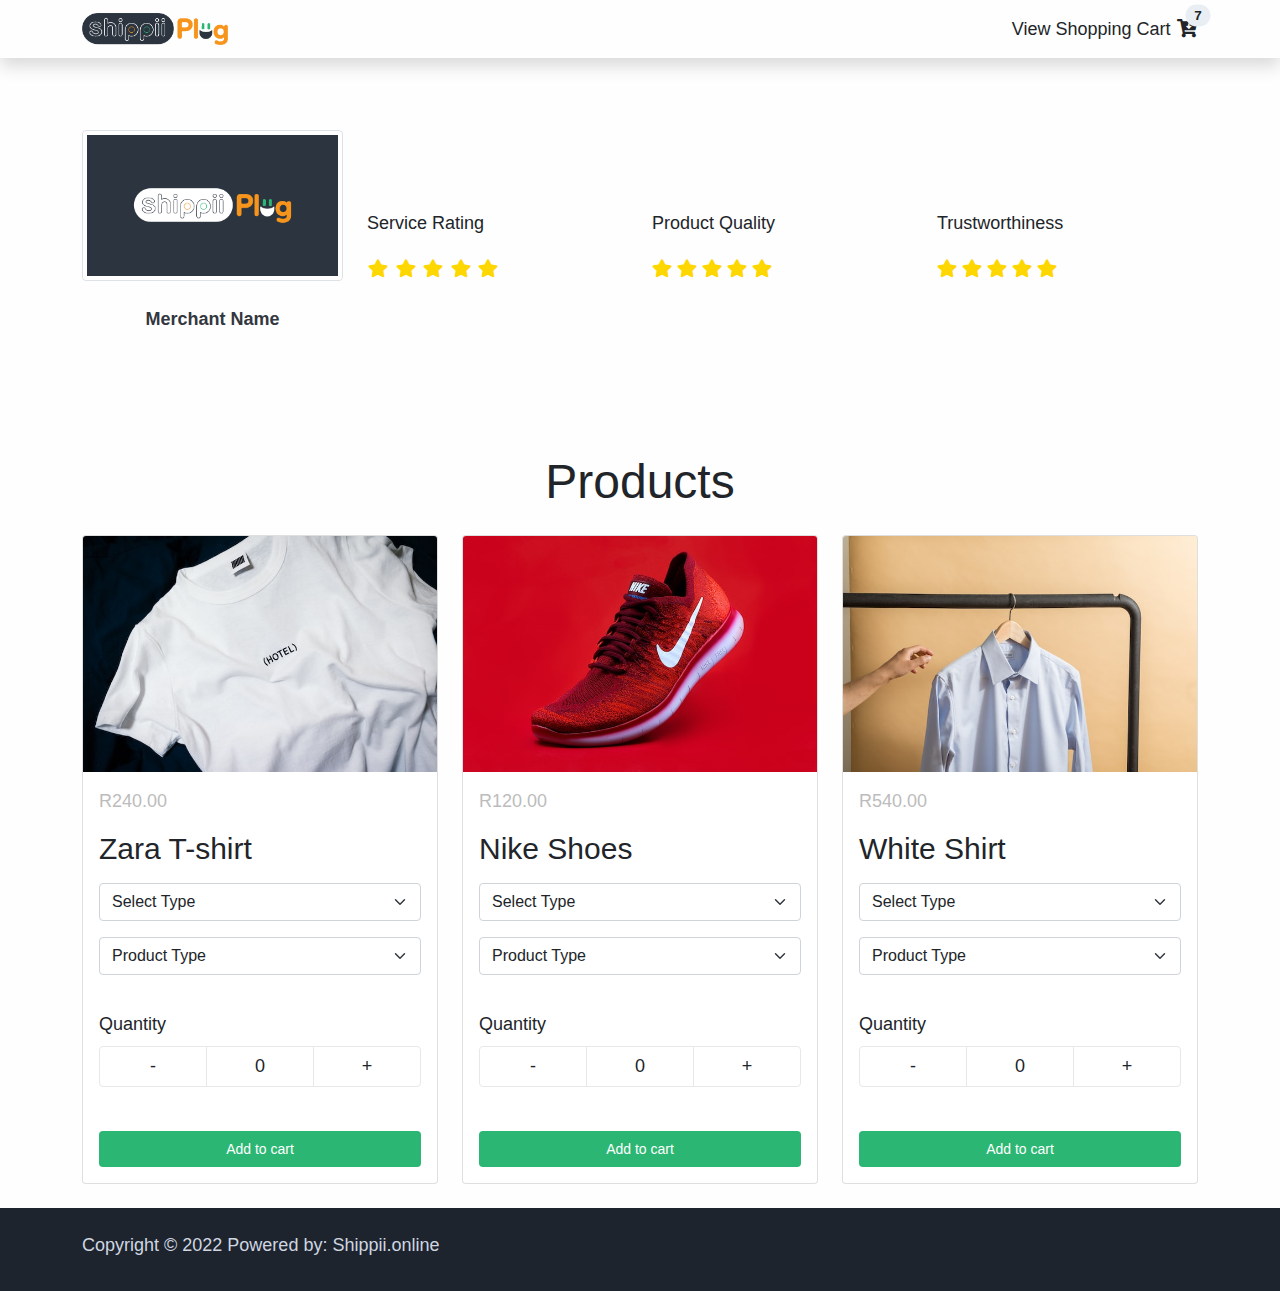
<file: index.html>
<!DOCTYPE html>
<html lang="en">

<head>
    <title>Merchant Name | Powered by Shippii Plug</title>
    <meta charset="utf-8">
    <meta name="viewport" content="width=device-width, initial-scale=1">

    <link rel="apple-touch-icon" href="assets/img/apple-icon.png">
    <link rel="shortcut icon" type="image/x-icon" href="assets/img/favicon.ico">

    <link rel="stylesheet" href="assets/css/bootstrap.min.css">
    <link rel="stylesheet" href="assets/css/templatemo.css">
    <link rel="stylesheet" href="assets/css/custom.css">
    <link href="https://cdn.jsdelivr.net/npm/bootstrap@5.2.1/dist/css/bootstrap.min.css" rel="stylesheet"
        integrity="sha384-iYQeCzEYFbKjA/T2uDLTpkwGzCiq6soy8tYaI1GyVh/UjpbCx/TYkiZhlZB6+fzT" crossorigin="anonymous">

    <!-- Load fonts style after rendering the layout styles -->
    <link rel="preconnect" href="https://fonts.googleapis.com">
    <link rel="preconnect" href="https://fonts.gstatic.com" crossorigin>
    <link href="https://fonts.googleapis.com/css2?family=Inter:wght@300;400;500;600;700;800;900&display=swap"
        rel="stylesheet">

    <link rel="stylesheet" href="assets/css/fontawesome.min.css">
</head>

<body>
    <!-- Header -->
    <nav class="navbar navbar-expand-lg navbar-light shadow">
        <div class="container d-flex justify-content-between align-items-center">

            <a class="navbar-brand logo align-self-center" href="index.html">
                <img src="assets/img/new-logo.png" alt="Shippii Plug Logo" height="32">
            </a>

            <div class="d-flex ms-auto">
                <a class="nav-icon position-relative text-decoration-none text-dark small" href="cart.html">
                    View Shopping Cart <i class="fa fa-fw fa-cart-arrow-down text-dark mr-1"></i>
                    <span
                        class="position-absolute top-0 left-100 translate-middle badge rounded-pill bg-light text-dark">7</span>
                </a>
            </div>

            <div class="modal fade" id="cart" tabindex="-1" role="dialog" aria-labelledby="cart" aria-hidden="true">
                <div class="modal-dialog modal-lg modal-dialog-scrollable" role="document">
                    <div class="modal-content">
                        <div class="modal-header">
                            <h5 class="modal-title" id="exampleModalLabel">Your Shopping Cart</h5>
                            <button type="button" class="btn-close" data-bs-dismiss="modal" aria-label="Close">
                            </button>
                        </div>
                        <div class="modal-body">
                            <table class="table" id="cart">
                                <thead>
                                    <tr>
                                        <th scope="col">Product Image</th>
                                        <th scope="col">Product Name</th>
                                        <th scope="col">Colour</th>
                                        <th scope="col">Size</th>
                                        <th scope="col">Quantity</th>
                                        <th scope="col">Unit Price</th>
                                        <th scope="col">Total Price</th>
                                    </tr>
                                </thead>
                                <tbody>
                                    <tr>
                                        <th scope="row">
                                            <img src="./assets/img/dummy-product-1.jpeg" alt="Product">
                                        </th>
                                        <td>Zara T-shirt</td>
                                        <td>White</td>
                                        <td>Large</td>
                                        <td>2</td>
                                        <td>R200</td>
                                        <td>R400</td>
                                    </tr>
                                    <tr>
                                        <th scope="row">
                                            <img src="./assets/img/dummy-product-2.jpeg" alt="Product">
                                        </th>
                                        <td>Nike Shoes</td>
                                        <td>Red</td>
                                        <td>42</td>
                                        <td>1</td>
                                        <td>R500</td>
                                        <td>R500</td>
                                    </tr>
                                </tbody>
                            </table>
                            <div class="text-center">
                                <button type="button" class="btn btn-danger" data-bs-toggle="popover"
                                    data-bs-title="Popover title"
                                    data-bs-content="Are you sure want to empty your cart?">Empty Cart</button>
                            </div>
                            <div class="text-center lead title-total">Total: <span class="total-price">R900</span>
                            </div>
                            <p>(Excludes Delivery fees)</p>
                        </div>
                        <div class="modal-footer">
                            <button type="button" class="btn btn-secondary" data-bs-dismiss="modal">Continue
                                Shopping</button>
                            <a href="checkout.html"><button type="button"
                                    class="btn btn-success order-btn">Checkout</button></a>
                        </div>
                    </div>
                </div>
            </div>

        </div>
    </nav>
    <!-- Close Header -->

    <!-- Merchant Information -->
    <section class="merchant-information">
        <div class="container">
            <div class="row align-items-center">
                <div class="col-md-3">
                    <div class="merchant-thumbnail">
                        <img src="assets/img/logo-shippii-default.png" class="img-thumbnail rounded-4"
                            alt="Logo Merchant">
                        <p class="text-center mt-2">Merchant Name</p>
                    </div>
                </div>
                <div class="col-md-3 my-2">
                    <p>Service Rating</p>
                    <div class="star-rating">
                        <span data-rating="1"><i class="fa fa-fw fa-star"></i></span>
                        <span data-rating="2"><i class="fa fa-fw fa-star"></i></span>
                        <span data-rating="3"><i class="fa fa-fw fa-star"></i></span>
                        <span data-rating="4"><i class="fa fa-fw fa-star"></i></span>
                        <span data-rating="5"><i class="fa fa-fw fa-star"></i></span>
                        <input type="hidden" name="whatever1" class="rating-value" value="2.56">
                    </div>
                </div>
                <div class="col-md-3 my-2">
                    <p>Product Quality</p>
                    <div class="star-rating">
                        <span data-rating="1"><i class="fa fa-star"></i></span>
                        <span data-rating="2"><i class="fa fa-star"></i></span>
                        <span data-rating="3"><i class="fa fa-star"></i></span>
                        <span data-rating="4"><i class="fa fa-star"></i></span>
                        <span data-rating="5"><i class="fa fa-star"></i></span>
                        <input type="hidden" name="whatever1" class="rating-value" value="2.56">
                    </div>
                </div>
                <div class="col-md-3 my-2">
                    <p>Trustworthiness</p>
                    <div class="star-rating">
                        <span data-rating="1"><i class="fa fa-star"></i></span>
                        <span data-rating="2"><i class="fa fa-star"></i></span>
                        <span data-rating="3"><i class="fa fa-star"></i></span>
                        <span data-rating="4"><i class="fa fa-star"></i></span>
                        <span data-rating="5"><i class="fa fa-star"></i></span>
                        <input type="hidden" name="whatever1" class="rating-value" value="2.56">
                    </div>
                </div>
            </div>
        </div>
    </section>
    <!-- End Merchant Information -->

    <!-- Product Section -->
    <section class="products">
        <div class="container">
            <div class="row text-center py-3">
                <div class="col-lg-6 m-auto">
                    <h2 class="h1">Products</h2>
                </div>
            </div>
            <div class="row product-show">
                <div class="col-12 col-md-4 mb-4">
                    <div class="card">
                        <a href="shop-single.html">
                            <img src="./assets/img/dummy-product-1.jpeg" class="card-img-top" alt="Product Image">
                        </a>
                        <div class="card-body">
                            <ul class="list-unstyled d-flex justify-content-between">
                                <li class="text-muted text-right">R240.00</li>
                            </ul>
                            <a href="shop-single.html" class="h2 text-decoration-none text-dark">Zara T-shirt</a>
                            <div class="py-3">
                                <select class="form-select" aria-label="Default select example">
                                    <option selected>Select Type</option>
                                    <option value="1">One</option>
                                    <option value="2">Two</option>
                                    <option value="3">Three</option>
                                </select>
                            </div>
                            <div class="pb-3">
                                <select class="form-select" aria-label="Default select example">
                                    <option selected>Product Type</option>
                                    <option value="1">One</option>
                                    <option value="2">Two</option>
                                    <option value="3">Three</option>
                                </select>
                            </div>
                            <form id='myform' method='POST' class='quantity' action='#'>
                                <label for="quantity" class="form-label">Quantity</label>
                                <div class="input-group">
                                    <input type='button' value='-' class="qtyminus minus form-control"
                                        field='quantity' />
                                    <input type='text' name='quantity' value='0' class='qty form-control' />
                                    <input type='button' value='+' class='qtyplus plus form-control' field='quantity' />
                                </div>
                            </form>
                            <button class="btn btn-shippiiplug btn-block w-100 mt-4">Add to cart</button>
                        </div>
                    </div>
                </div>
                <div class="col-12 col-md-4 mb-4">
                    <div class="card">
                        <a href="shop-single.html">
                            <img src="./assets/img/dummy-product-2.jpeg" class="card-img-top" alt="Product Image">
                        </a>
                        <div class="card-body">
                            <ul class="list-unstyled d-flex justify-content-between">
                                <li class="text-muted text-right">R120.00</li>
                            </ul>
                            <a href="shop-single.html" class="h2 text-decoration-none text-dark">Nike Shoes</a>
                            <div class="py-3">
                                <select class="form-select" aria-label="Default select example">
                                    <option selected>Select Type</option>
                                    <option value="1">One</option>
                                    <option value="2">Two</option>
                                    <option value="3">Three</option>
                                </select>
                            </div>
                            <div class="pb-3">
                                <select class="form-select" aria-label="Default select example">
                                    <option selected>Product Type</option>
                                    <option value="1">One</option>
                                    <option value="2">Two</option>
                                    <option value="3">Three</option>
                                </select>
                            </div>
                            <form id='myform' method='POST' class='quantity' action='#'>
                                <label for="quantity" class="form-label">Quantity</label>
                                <div class="input-group">
                                    <input type='button' value='-' class="qtyminus minus form-control"
                                        field='quantity' />
                                    <input type='text' name='quantity' value='0' class='qty form-control' />
                                    <input type='button' value='+' class='qtyplus plus form-control' field='quantity' />
                                </div>
                            </form>
                            <button class="btn btn-shippiiplug btn-block w-100 mt-4">Add to cart</button>
                        </div>
                    </div>
                </div>
                <div class="col-12 col-md-4 mb-4">
                    <div class="card">
                        <a href="shop-single.html">
                            <img src="./assets/img/dummy-product-3.jpeg" class="card-img-top" alt="Product Image">
                        </a>
                        <div class="card-body">
                            <ul class="list-unstyled d-flex justify-content-between">
                                <li class="text-muted text-right">R540.00</li>
                            </ul>
                            <a href="shop-single.html" class="h2 text-decoration-none text-dark">White Shirt</a>
                            <div class="py-3">
                                <select class="form-select" aria-label="Default select example">
                                    <option selected>Select Type</option>
                                    <option value="1">One</option>
                                    <option value="2">Two</option>
                                    <option value="3">Three</option>
                                </select>
                            </div>
                            <div class="pb-3">
                                <select class="form-select" aria-label="Default select example">
                                    <option selected>Product Type</option>
                                    <option value="1">One</option>
                                    <option value="2">Two</option>
                                    <option value="3">Three</option>
                                </select>
                            </div>
                            <form id='myform' method='POST' class='quantity' action='#'>
                                <label for="quantity" class="form-label">Quantity</label>
                                <div class="input-group">
                                    <input type='button' value='-' class="qtyminus minus form-control"
                                        field='quantity' />
                                    <input type='text' name='quantity' value='0' class='qty form-control' />
                                    <input type='button' value='+' class='qtyplus plus form-control' field='quantity' />
                                </div>
                            </form>
                            <button class="btn btn-shippiiplug btn-block w-100 mt-4">Add to cart</button>
                        </div>
                    </div>
                </div>
            </div>
        </div>
    </section>
    <!-- End Product Section -->

    <!-- Start Footer -->
    <footer class="bg-dark" id="tempaltemo_footer">
        <div class="w-100 bg-black py-3">
            <div class="container">
                <div class="row pt-2">
                    <div class="col-12">
                        <p class="text-left text-light">
                            Copyright &copy; 2022 Powered by: Shippii.online
                        </p>
                    </div>
                </div>
            </div>
        </div>
    </footer>
    <!-- End Footer -->

    <!-- Start Script -->
    <script src="assets/js/jquery-1.11.0.min.js"></script>
    <script src="assets/js/jquery-migrate-1.2.1.min.js"></script>
    <script src="assets/js/bootstrap.bundle.min.js"></script>
    <script src="assets/js/templatemo.js"></script>
    <script src="assets/js/custom.js"></script>
    <script src="https://cdn.jsdelivr.net/npm/bootstrap@5.2.1/dist/js/bootstrap.bundle.min.js"
        integrity="sha384-u1OknCvxWvY5kfmNBILK2hRnQC3Pr17a+RTT6rIHI7NnikvbZlHgTPOOmMi466C8" crossorigin="anonymous">
    </script>

    <!-- End Script -->
</body>

</html>
</file>
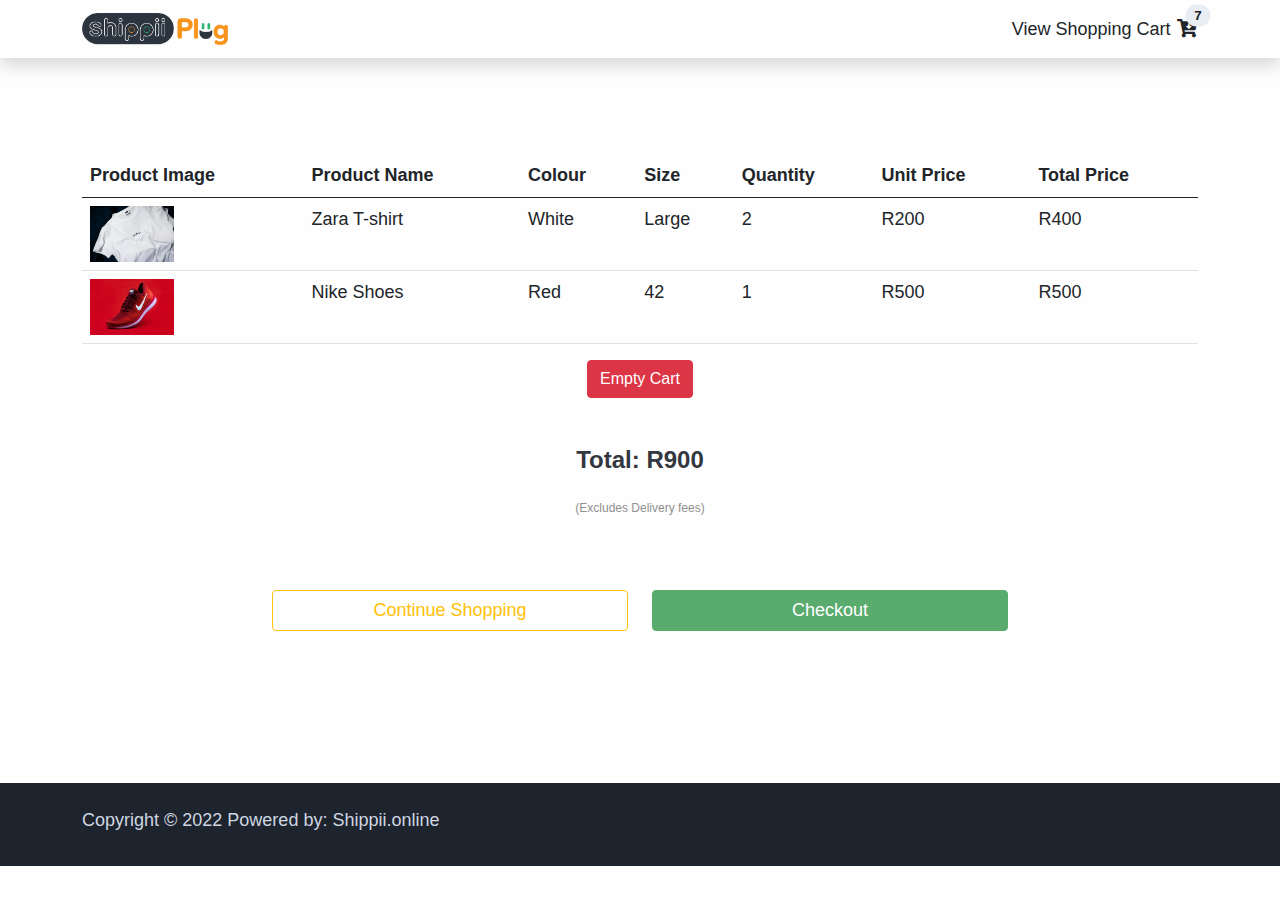
<file: cart.html>
<!DOCTYPE html>
<html lang="en">
  <head>
    <title>Merchant Name | Your Shopping Cart</title>
    <meta charset="utf-8" />
    <meta name="viewport" content="width=device-width, initial-scale=1" />

    <link rel="apple-touch-icon" href="assets/img/apple-icon.png" />
    <link
      rel="shortcut icon"
      type="image/x-icon"
      href="assets/img/favicon.ico"
    />

    <link rel="stylesheet" href="assets/css/bootstrap.min.css" />
    <link rel="stylesheet" href="assets/css/templatemo.css" />
    <link rel="stylesheet" href="assets/css/custom.css" />
    <link
      href="https://cdn.jsdelivr.net/npm/bootstrap@5.2.1/dist/css/bootstrap.min.css"
      rel="stylesheet"
      integrity="sha384-iYQeCzEYFbKjA/T2uDLTpkwGzCiq6soy8tYaI1GyVh/UjpbCx/TYkiZhlZB6+fzT"
      crossorigin="anonymous"
    />

    <!-- Load fonts style after rendering the layout styles -->
    <link rel="preconnect" href="https://fonts.googleapis.com" />
    <link rel="preconnect" href="https://fonts.gstatic.com" crossorigin />
    <link
      href="https://fonts.googleapis.com/css2?family=Inter:wght@300;400;500;600;700;800;900&display=swap"
      rel="stylesheet"
    />

    <link rel="stylesheet" href="assets/css/fontawesome.min.css" />
  </head>

  <body>
    <!-- Header -->
    <nav class="navbar navbar-expand-lg navbar-light shadow">
      <div class="container d-flex justify-content-between align-items-center">
        <a class="navbar-brand logo align-self-center" href="index.html">
          <img
            src="assets/img/new-logo.png"
            alt="Shippii Plug Logo"
            height="32"
          />
        </a>

        <div class="d-flex ms-auto">
          <a
            class="nav-icon position-relative text-decoration-none text-dark small"
            href="cart.html"
          >
            View Shopping Cart
            <i class="fa fa-fw fa-cart-arrow-down text-dark mr-1"></i>
            <span
              class="position-absolute top-0 left-100 translate-middle badge rounded-pill bg-light text-dark"
            >
              7
            </span>
          </a>
        </div>
      </div>
    </nav>
    <!-- Close Header -->

    <!-- Merchant Information -->
    <section class="cart-page">
      <div class="container">
        <div class="table-responsive">
          <table class="table" id="cart">
            <thead>
              <tr>
                <th scope="col">Product Image</th>
                <th scope="col">Product Name</th>
                <th scope="col">Colour</th>
                <th scope="col">Size</th>
                <th scope="col">Quantity</th>
                <th scope="col">Unit Price</th>
                <th scope="col">Total Price</th>
              </tr>
            </thead>
            <tbody>
              <tr>
                <th scope="row">
                  <img src="./assets/img/dummy-product-1.jpeg" alt="Product" />
                </th>
                <td>Zara T-shirt</td>
                <td>White</td>
                <td>Large</td>
                <td>2</td>
                <td>R200</td>
                <td>R400</td>
              </tr>
              <tr>
                <th scope="row">
                  <img src="./assets/img/dummy-product-2.jpeg" alt="Product" />
                </th>
                <td>Nike Shoes</td>
                <td>Red</td>
                <td>42</td>
                <td>1</td>
                <td>R500</td>
                <td>R500</td>
              </tr>
            </tbody>
          </table>
        </div>
        <div class="text-center">
          <!-- Button trigger modal -->
          <button
            type="button"
            class="btn btn-danger"
            data-bs-toggle="modal"
            data-bs-target="#emptyCard"
          >
            Empty Cart
          </button>

          <!-- Modal -->
          <div
            class="modal fade"
            id="emptyCard"
            tabindex="-1"
            aria-labelledby="emptyCardLabel"
            aria-hidden="true"
          >
            <div class="modal-dialog">
              <div class="modal-content">
                <div class="modal-header">
                  <h1 class="modal-title fs-5" id="emptyCardLabel">
                    Empty Your Cart
                  </h1>
                  <button
                    type="button"
                    class="btn-close"
                    data-bs-dismiss="modal"
                    aria-label="Close"
                  ></button>
                </div>
                <div class="modal-body">
                  Are you sure you want to empty your cart?
                  <br />
                  <p class="pop-up-empty">This means that all of the items in your cart will be deleted from the records.</p>
                </div>
                <div class="modal-footer">
                  <button
                    type="button"
                    class="btn btn-success"
                    data-bs-dismiss="modal"
                  >
                    No
                  </button>
                  <button type="button" class="btn btn-warning">
                    Yes
                  </button>
                </div>
              </div>
            </div>
          </div>

          <div class="text-center title-total mt-4">
            Total:
            <span id="total-cart">R900</span>
          </div>
          <p>(Excludes Delivery fees)</p>
        </div>

        <div class="button-cart">
            <div class="row align-items-center justify-content-center">
                <div class="col-6 col-md-4">
                    <a href="index.html" class="btn btn-outline-warning btn-block w-100">Continue Shopping</a>
                </div>
                <div class="col-6 col-md-4">
                    <a href="checkout.html" class="btn btn-success btn-block w-100">Checkout</a>
                </div>
            </div>
        </div>
      </div>
    </section>
    <!-- End Merchant Information -->

    <!-- Start Footer -->
    <footer class="bg-dark" id="tempaltemo_footer">
      <div class="w-100 bg-black py-3">
        <div class="container">
          <div class="row pt-2">
            <div class="col-12">
              <p class="text-left text-light">
                Copyright &copy; 2022 Powered by: Shippii.online
              </p>
            </div>
          </div>
        </div>
      </div>
    </footer>
    <!-- End Footer -->

    <!-- Start Script -->
    <script src="assets/js/jquery-1.11.0.min.js"></script>
    <script src="assets/js/jquery-migrate-1.2.1.min.js"></script>
    <script src="assets/js/bootstrap.bundle.min.js"></script>
    <script src="assets/js/templatemo.js"></script>
    <script src="assets/js/custom.js"></script>
    <script
      src="https://cdn.jsdelivr.net/npm/bootstrap@5.2.1/dist/js/bootstrap.bundle.min.js"
      integrity="sha384-u1OknCvxWvY5kfmNBILK2hRnQC3Pr17a+RTT6rIHI7NnikvbZlHgTPOOmMi466C8"
      crossorigin="anonymous"
    ></script>

    <!-- End Script -->
  </body>
</html>
</file>
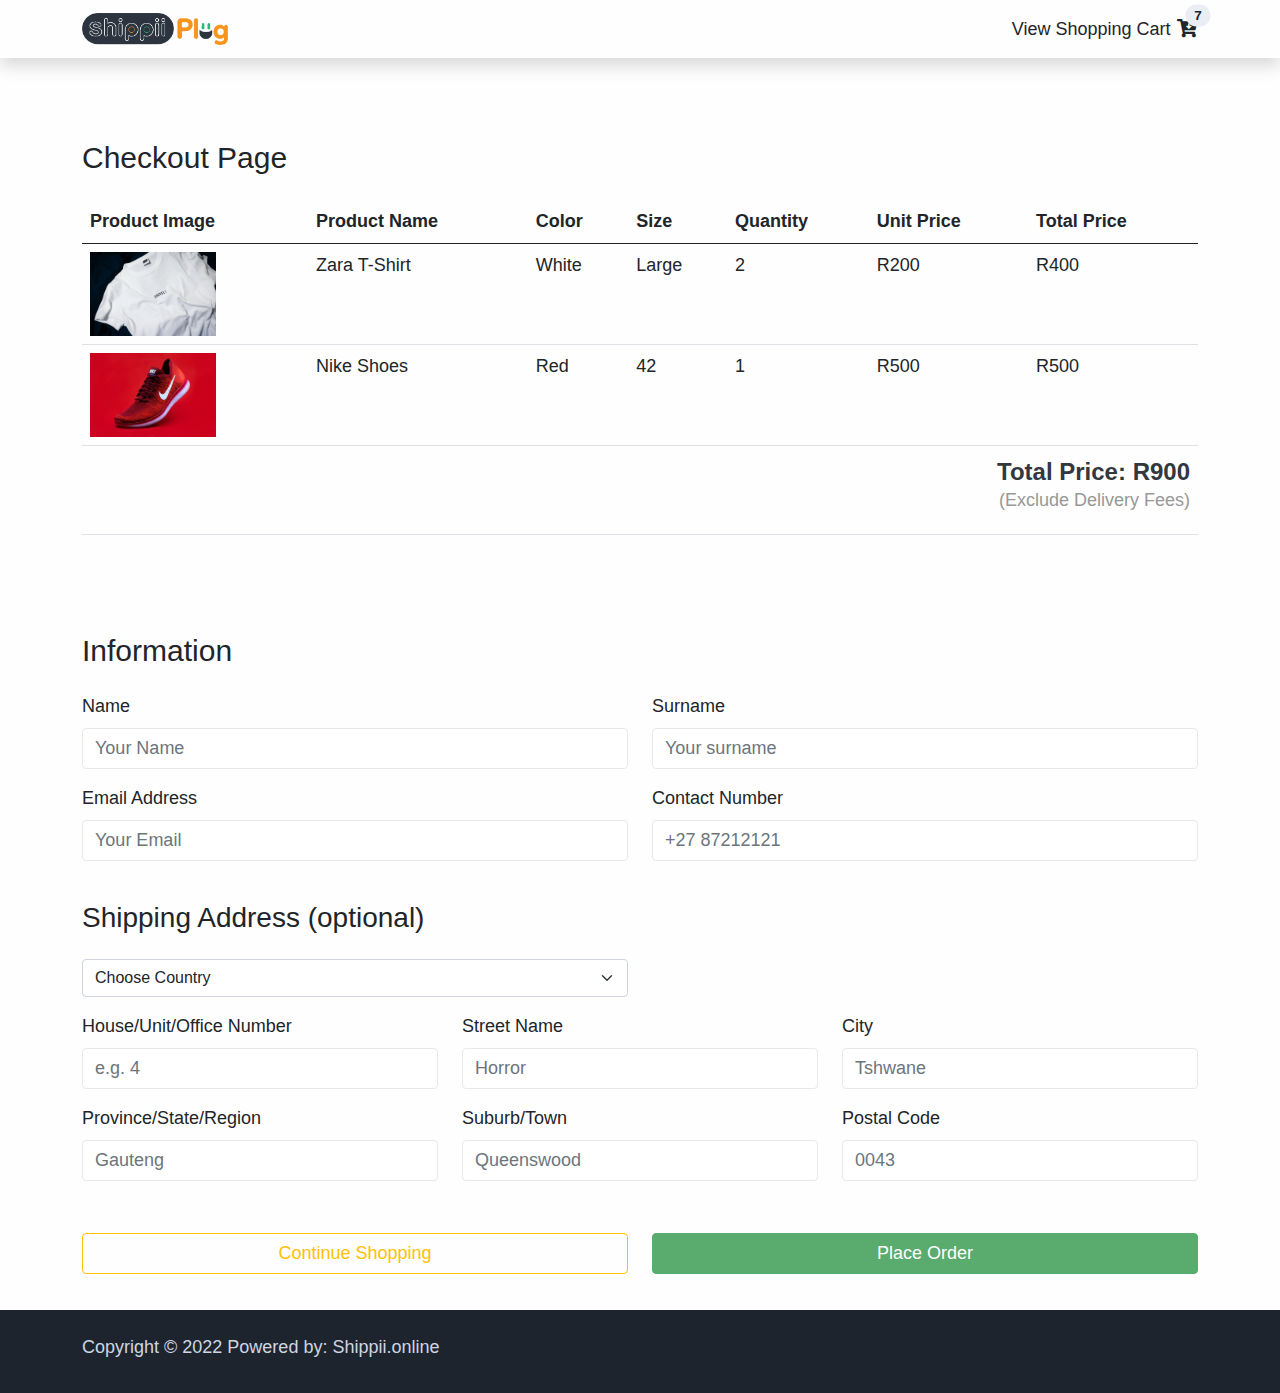
<file: checkout.html>
<!DOCTYPE html>
<html lang="en">

<head>
    <title>Merchant Name | Checkout | Powered by Shippii Plug</title>
    <meta charset="utf-8">
    <meta name="viewport" content="width=device-width, initial-scale=1">

    <link rel="apple-touch-icon" href="assets/img/apple-icon.png">
    <link rel="shortcut icon" type="image/x-icon" href="assets/img/favicon.ico">

    <link rel="stylesheet" href="assets/css/bootstrap.min.css">
    <link rel="stylesheet" href="assets/css/templatemo.css">
    <link rel="stylesheet" href="assets/css/custom.css">
    <link href="https://cdn.jsdelivr.net/npm/bootstrap@5.2.1/dist/css/bootstrap.min.css" rel="stylesheet"
        integrity="sha384-iYQeCzEYFbKjA/T2uDLTpkwGzCiq6soy8tYaI1GyVh/UjpbCx/TYkiZhlZB6+fzT" crossorigin="anonymous">

    <!-- Load fonts style after rendering the layout styles -->
    <link rel="preconnect" href="https://fonts.googleapis.com">
    <link rel="preconnect" href="https://fonts.gstatic.com" crossorigin>
    <link href="https://fonts.googleapis.com/css2?family=Inter:wght@300;400;500;600;700;800;900&display=swap"
        rel="stylesheet">

    <link rel="stylesheet" href="assets/css/fontawesome.min.css">
</head>

<body>
    <!-- Header -->
    <nav class="navbar navbar-expand-lg navbar-light shadow">
        <div class="container d-flex justify-content-between align-items-center">

            <a class="navbar-brand logo align-self-center" href="index.html">
                <img src="assets/img/new-logo.png" alt="Shippii Plug Logo" height="32">
            </a>

            <div class="d-flex ms-auto">
                <a class="nav-icon position-relative text-decoration-none text-dark small" href="cart.html">
                    View Shopping Cart <i class="fa fa-fw fa-cart-arrow-down text-dark mr-1"></i>
                    <span
                        class="position-absolute top-0 left-100 translate-middle badge rounded-pill bg-light text-dark">7</span>
                </a>
            </div>

            <div class="modal fade" id="cart" tabindex="-1" role="dialog" aria-labelledby="cart" aria-hidden="true">
                <div class="modal-dialog modal-lg modal-dialog-scrollable" role="document">
                    <div class="modal-content">
                        <div class="modal-header">
                            <h5 class="modal-title" id="exampleModalLabel">Your Shopping Cart</h5>
                            <button type="button" class="btn-close" data-bs-dismiss="modal" aria-label="Close">
                            </button>
                        </div>
                        <div class="modal-body">
                            <table class="table" id="cart">
                                <thead>
                                    <tr>
                                        <th scope="col">Product Image</th>
                                        <th scope="col">Product Name</th>
                                        <th scope="col">Colour</th>
                                        <th scope="col">Size</th>
                                        <th scope="col">Quantity</th>
                                        <th scope="col">Unit Price</th>
                                        <th scope="col">Total Price</th>
                                    </tr>
                                </thead>
                                <tbody>
                                    <tr>
                                        <th scope="row">
                                            <img src="./assets/img/dummy-product-1.jpeg" alt="Product">
                                        </th>
                                        <td>Zara T-shirt</td>
                                        <td>White</td>
                                        <td>Large</td>
                                        <td>2</td>
                                        <td>R200</td>
                                        <td>R400</td>
                                    </tr>
                                    <tr>
                                        <th scope="row">
                                            <img src="./assets/img/dummy-product-2.jpeg" alt="Product">
                                        </th>
                                        <td>Nike Shoes</td>
                                        <td>Red</td>
                                        <td>42</td>
                                        <td>1</td>
                                        <td>R500</td>
                                        <td>R500</td>
                                    </tr>
                                </tbody>
                            </table>
                            <div class="text-center">
                                <button class="clear-cart btn btn-danger">
                                    Empty Cart
                                </button>
                            </div>
                            <div class="text-center lead title-total">Total: <span class="total-price">R900</span>
                            </div>
                            <p>(Excludes Delivery fees)</p>
                        </div>
                        <div class="modal-footer">
                            <button type="button" class="btn btn-secondary" data-bs-dismiss="modal">Continue
                                Shopping</button>
                            <a href="checkout.html"><button type="button"
                                    class="btn btn-primary order-btn">Checkout</button></a>
                        </div>
                    </div>
                </div>
            </div>

        </div>
    </nav>
    <!-- Close Header -->

    <!-- Checkout -->
    <section class="checkout">
        <div class="container">
            <div class="h2 my-4">
                Checkout Page
            </div>
            <table class="table">
                <thead>
                    <tr>
                        <th scope="col">Product Image</th>
                        <th scope="col">Product Name</th>
                        <th scope="col">Color</th>
                        <th scope="col">Size</th>
                        <th scope="col">Quantity</th>
                        <th scope="col">Unit Price</th>
                        <th scope="col">Total Price</th>
                    </tr>
                </thead>
                <tbody>
                    <tr>
                        <th scope="row">
                            <img src="assets/img/dummy-product-1.jpeg" alt="" height="84">
                        </th>
                        <td>Zara T-Shirt</td>
                        <td>White</td>
                        <td>Large</td>
                        <td>2</td>
                        <td>R200</td>
                        <td>R400</td>
                    </tr>
                    <tr>
                        <th scope="row">
                            <img src="assets/img/dummy-product-2.jpeg" alt="" height="84">
                        </th>
                        <td>Nike Shoes</td>
                        <td>Red</td>
                        <td>42</td>
                        <td>1</td>
                        <td>R500</td>
                        <td>R500</td>
                    </tr>
                    <tr>
                        <th scope="row" colspan="7">
                            <div class="h2 total-checkout">Total Price: <span>R900</span>
                                <p>(Exclude Delivery Fees)</p>
                            </div>
                        </th>
                    </tr>
                </tbody>
            </table>
        </div>
    </section>
    <!-- End Checkout -->

    <!-- Form Customer -->
    <section class="form-customer">
        <div class="container">
            <div class="h2 my-4">
                Information
            </div>
            <form action="" method="post">
                <div class="row">
                    <div class="col-12 col-md-6">
                        <div class="mb-3">
                            <label for="name" class="form-label">Name</label>
                            <input type="text" class="form-control" id="name" placeholder="Your Name">
                        </div>
                    </div>
                    <div class="col-12 col-md-6">
                        <div class="mb-3">
                            <label for="surname" class="form-label">Surname</label>
                            <input type="text" class="form-control" id="surname" placeholder="Your surname">
                        </div>
                    </div>
                </div>
                <div class="row">
                    <div class="col-12 col-md-6">
                        <div class="mb-3">
                            <label for="email" class="form-label">Email Address</label>
                            <input type="email" class="form-control" id="email" placeholder="Your Email">
                        </div>
                    </div>
                    <div class="col-12 col-md-6">
                        <div class="mb-3">
                            <label for="contact" class="form-label">Contact Number</label>
                            <input type="text" class="form-control" id="contact" placeholder="+27 87212121">
                        </div>
                    </div>
                </div>
                <div class="my-4">
                    <h3>Shipping Address (optional)</h3>
                </div>
                <div class="row">
                    <div class="col-12 col-md-6">
                        <div class="mb-3">
                            <select class="form-select" aria-label="Default select example">
                                <option selected>Choose Country</option>
                                <option value="1">One</option>
                                <option value="2">Two</option>
                                <option value="3">Three</option>
                            </select>
                        </div>
                    </div>
                </div>
                <div class="row">
                    <div class="col-12 col-md-4">
                        <div class="mb-3">
                            <label for="house" class="form-label">House/Unit/Office Number</label>
                            <input type="text" class="form-control" id="house" placeholder="e.g. 4">
                        </div>
                    </div>
                    <div class="col-12 col-md-4">
                        <div class="mb-3">
                            <label for="street" class="form-label">Street Name</label>
                            <input type="text" class="form-control" id="street" placeholder="Horror">
                        </div>
                    </div>
                    <div class="col-12 col-md-4">
                        <div class="mb-3">
                            <label for="city" class="form-label">City</label>
                            <input type="text" class="form-control" id="city" placeholder="Tshwane">
                        </div>
                    </div>
                </div>
                <div class="row">
                    <div class="col-12 col-md-4">
                        <div class="mb-3">
                            <label for="province" class="form-label">Province/State/Region</label>
                            <input type="text" class="form-control" id="province" placeholder="Gauteng">
                        </div>
                    </div>
                    <div class="col-12 col-md-4">
                        <div class="mb-3">
                            <label for="suburb" class="form-label">Suburb/Town</label>
                            <input type="text" class="form-control" id="suburb" placeholder="Queenswood">
                        </div>
                    </div>
                    <div class="col-12 col-md-4">
                        <div class="mb-3">
                            <label for="postal" class="form-label">Postal Code</label>
                            <input type="text" class="form-control" id="postal" placeholder="0043">
                        </div>
                    </div>
                </div>
                <div class="row buttons">
                    <div class="col-12 col-md-6">
                        <a href="index.html" class="text-decoration-none btn btn-outline-warning btn-block w-100">
                            Continue Shopping
                        </a>
                    </div>
                    <div class="col-12 col-md-6">
                        <a href="confirmation-page.html" class="text-decoration-none btn btn-success btn-block w-100" type="submit">
                            Place Order
                        </a>
                    </div>
                </div>
            </form>
        </div>
    </section>
    <!-- End Form Customer -->

    <!-- Start Footer -->
    <footer class="bg-dark" id="tempaltemo_footer">
        <div class="w-100 bg-black py-3">
            <div class="container">
                <div class="row pt-2">
                    <div class="col-12">
                        <p class="text-left text-light">
                            Copyright &copy; 2022 Powered by: Shippii.online
                        </p>
                    </div>
                </div>
            </div>
        </div>
    </footer>
    <!-- End Footer -->

    <!-- Start Script -->
    <script src="assets/js/jquery-1.11.0.min.js"></script>
    <script src="assets/js/jquery-migrate-1.2.1.min.js"></script>
    <script src="assets/js/bootstrap.bundle.min.js"></script>
    <script src="assets/js/templatemo.js"></script>
    <script src="assets/js/custom.js"></script>
    <script src="https://cdn.jsdelivr.net/npm/bootstrap@5.2.1/dist/js/bootstrap.bundle.min.js"
        integrity="sha384-u1OknCvxWvY5kfmNBILK2hRnQC3Pr17a+RTT6rIHI7NnikvbZlHgTPOOmMi466C8" crossorigin="anonymous">
    </script>

    <!-- End Script -->
</body>

</html>
</file>
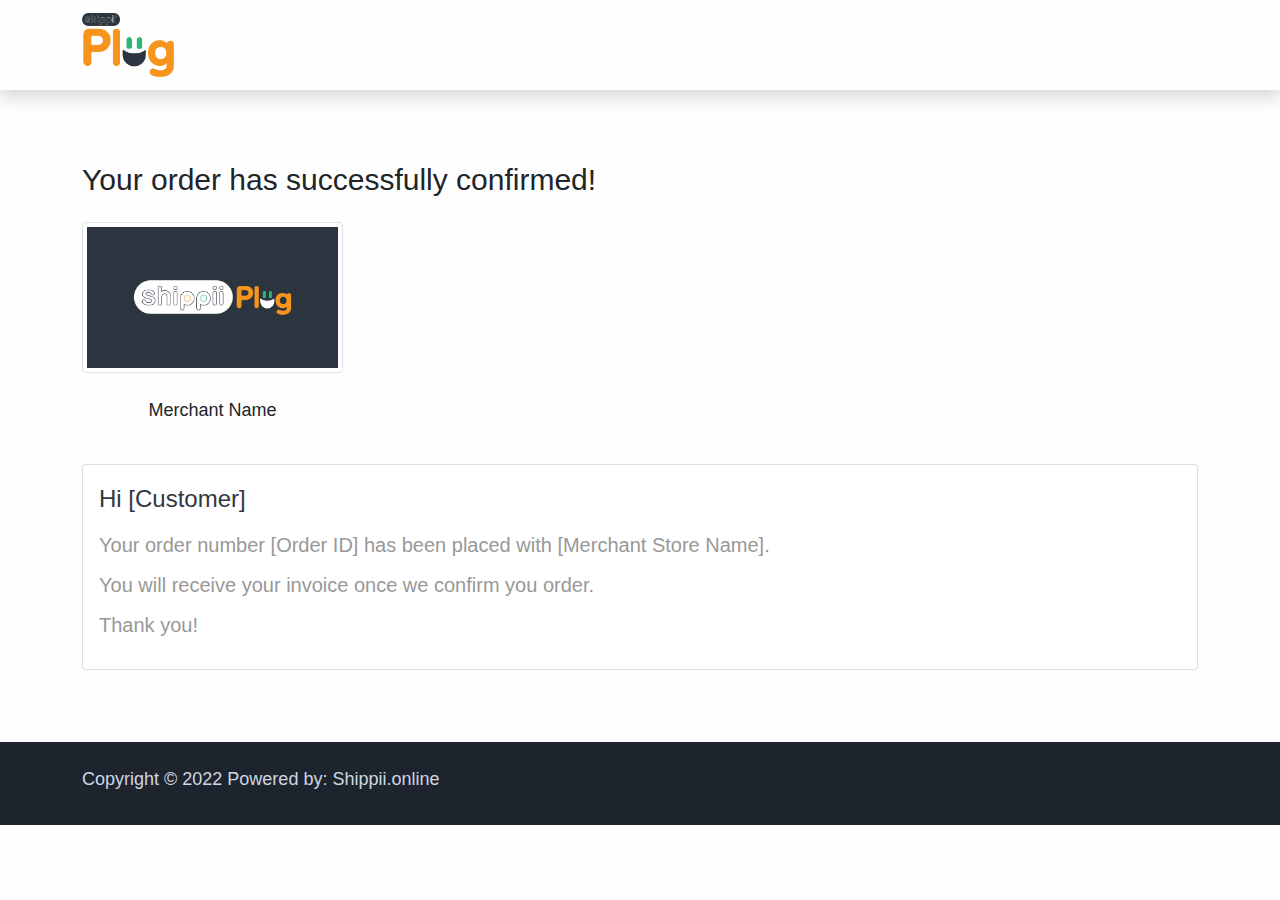
<file: confirmation-page.html>
<!DOCTYPE html>
<html lang="en">

<head>
    <title>Merchant Name | Order Confirmed! | Powered by Shippii Plug</title>
    <meta charset="utf-8">
    <meta name="viewport" content="width=device-width, initial-scale=1">

    <link rel="apple-touch-icon" href="assets/img/apple-icon.png">
    <link rel="shortcut icon" type="image/x-icon" href="assets/img/favicon.ico">

    <link rel="stylesheet" href="assets/css/bootstrap.min.css">
    <link rel="stylesheet" href="assets/css/templatemo.css">
    <link rel="stylesheet" href="assets/css/custom.css">
    <link href="https://cdn.jsdelivr.net/npm/bootstrap@5.2.1/dist/css/bootstrap.min.css" rel="stylesheet"
        integrity="sha384-iYQeCzEYFbKjA/T2uDLTpkwGzCiq6soy8tYaI1GyVh/UjpbCx/TYkiZhlZB6+fzT" crossorigin="anonymous">

    <!-- Load fonts style after rendering the layout styles -->
    <link rel="preconnect" href="https://fonts.googleapis.com">
    <link rel="preconnect" href="https://fonts.gstatic.com" crossorigin>
    <link href="https://fonts.googleapis.com/css2?family=Inter:wght@300;400;500;600;700;800;900&display=swap"
        rel="stylesheet">

    <link rel="stylesheet" href="assets/css/fontawesome.min.css">
</head>

<body>
    <!-- Header -->
    <nav class="navbar navbar-expand-lg navbar-light shadow">
        <div class="container d-flex justify-content-between align-items-center">

            <a class="navbar-brand logo align-self-center" href="index.html">
                <img src="assets/img/shippiiplug-logo.png" alt="Shippii Plug Logo" height="64">
            </a>

        </div>
    </nav>
    <!-- Close Header -->

    <!-- Checkout -->
    <section class="confirmation">
        <div class="container">
            <div class="h2 my-4">
                Your order has successfully confirmed!
            </div>
            <div class="row">
                <div class="col-md-3">
                    <div class="merchant-thumbnail">
                        <img src="assets/img/logo-shippii-default.png" class="img-thumbnail rounded-4" alt="Logo Merchant">
                        <p class="text-center mt-4">Merchant Name</p>
                    </div>
                </div>
            </div>
            <div class="card">
                <div class="card-body">
                    <p class="greet">Hi [Customer]</p>
                    <p class="desc">Your order number [Order ID] has been placed with [Merchant Store Name].</p>
                    <p class="desc">You will receive your invoice once we confirm you order.</p>
                    <p class="desc">Thank you!</p>
                </div>
            </div>
        </div>
    </section>
    <!-- End Checkout -->

    <!-- Start Footer -->
    <footer class="bg-dark" id="tempaltemo_footer">
        <div class="w-100 bg-black py-3">
            <div class="container">
                <div class="row pt-2">
                    <div class="col-12">
                        <p class="text-left text-light">
                            Copyright &copy; 2022 Powered by: Shippii.online
                        </p>
                    </div>
                </div>
            </div>
        </div>
    </footer>
    <!-- End Footer -->

    <!-- Start Script -->
    <script src="assets/js/jquery-1.11.0.min.js"></script>
    <script src="assets/js/jquery-migrate-1.2.1.min.js"></script>
    <script src="assets/js/bootstrap.bundle.min.js"></script>
    <script src="assets/js/templatemo.js"></script>
    <script src="assets/js/custom.js"></script>
    <script src="https://cdn.jsdelivr.net/npm/bootstrap@5.2.1/dist/js/bootstrap.bundle.min.js"
        integrity="sha384-u1OknCvxWvY5kfmNBILK2hRnQC3Pr17a+RTT6rIHI7NnikvbZlHgTPOOmMi466C8" crossorigin="anonymous">
    </script>

    <!-- End Script -->
</body>

</html>
</file>
<file: assets/css/templatemo.css>
/*

TemplateMo 559 Zay Shop

https://templatemo.com/tm-559-zay-shop

---------------------------------------------
Table of contents
------------------------------------------------
1. Typography
2. General
3. Nav
4. Hero Carousel
5. Accordion
6. Shop
7. Product
8. Carousel Hero
9. Carousel Brand
10. Services
11. Contact map
12. Footer
13. Small devices (landscape phones, 576px and up)
14. Medium devices (tablets, 768px and up)
15. Large devices (desktops, 992px and up)
16. Extra large devices (large desktops, 1200px and up)
--------------------------------------------- */




/* Typography */
body, ul, li, p, a, label, input, div {
  font-family: 'Roboto', sans-serif;
  font-size: 18px !important;
  font-weight: 300 !important;
}
.h1 {
  font-family: 'Roboto', sans-serif;
  font-size: 48px !important;
  font-weight: 200 !important;
}
.h2 {
  font-family: 'Roboto', sans-serif;
  font-size: 30px !important;
  font-weight: 300;
}
.h3 {
  font-family: 'Roboto', sans-serif;
  font-size: 22px !important;
}
/* General */
.logo { font-weight: 500 !important;}
.text-warning {  color: #ede861 !important;}
.text-muted { color: #bcbcbc !important;}
.text-success { color: #59ab6e !important;}
.text-light { color: #cfd6e1 !important;}
.bg-dark { background-color: #212934 !important;}
.bg-light { background-color: #e9eef5 !important;}
.bg-black { background-color: #1d242d !important;}
.bg-success { background-color: #59ab6e !important;}
.btn-success {
  background-color: #59ab6e !important;
  border-color: #56ae6c !important;
}
.pagination .page-link:hover {color: #000;}
.pagination .page-link:hover, .pagination .page-link.active {
  background-color: #69bb7e;
  color: #fff;
}
/* Nav */
#templatemo_nav_top { min-height: 40px;}
#templatemo_nav_top * { font-size: .9em !important;}
#templatemo_main_nav a { color: #212934;}
#templatemo_main_nav a:hover { color: #69bb7e;}
#templatemo_main_nav .navbar .nav-icon { margin-right: 20px;}

/* Hero Carousel */
#template-mo-zay-hero-carousel { background: #efefef !important;}
/* Accordion */
.templatemo-accordion a { color: #000;}
.templatemo-accordion a:hover { color: #333d4a;}
/* Shop */
.shop-top-menu a:hover { color: #69bb7e !important;}
/* Product */
.product-wap { box-shadow: 0px 5px 10px 0px rgba(0, 0, 0, 0.10);}
.product-wap .product-color-dot.color-dot-red { background:#f71515;}
.product-wap .product-color-dot.color-dot-blue { background:#6db4fe;}
.product-wap .product-color-dot.color-dot-black { background:#000000;}
.product-wap .product-color-dot.color-dot-light { background:#e0e0e0;}
.product-wap .product-color-dot.color-dot-green { background:#0bff7e;}
.card.product-wap .card .product-overlay {
  background: rgba(0,0,0,.2);
  visibility: hidden;
  opacity: 0;
  transition: .3s;
}
.card.product-wap:hover .card .product-overlay {
  visibility: visible;
  opacity: 1;
}
.card.product-wap a { color: #000;}
#carousel-related-product .slick-slide:focus { outline: none !important;}
#carousel-related-product .slick-dots li button:before {
  font-size: 15px;
  margin-top: 20px;
}
/* Brand */
.brand-img {
  filter: grayscale(100%);
  opacity: 0.5;
  transition: .5s;
}
.brand-img:hover {
  filter: grayscale(0%);
  opacity: 1;
}
/* Carousel Hero */
#template-mo-zay-hero-carousel .carousel-indicators li {
  margin-top: -50px;
  background-color: #59ab6e;
}
#template-mo-zay-hero-carousel .carousel-control-next i,
#template-mo-zay-hero-carousel .carousel-control-prev i {
  color: #59ab6e !important;
  font-size: 2.8em !important;
}
/* Carousel Brand */
.tempaltemo-carousel .h1 {
  font-size: .5em !important;
  color: #000 !important;
}
/* Services */
.services-icon-wap {transition: .3s;}
.services-icon-wap:hover, .services-icon-wap:hover i {color: #fff;}
.services-icon-wap:hover {background: #69bb7e;}
/* Contact map */
.leaflet-control a, .leaflet-control { font-size: 10px !important;}
.form-control { border: 1px solid #e8e8e8;}
/* Footer */
#tempaltemo_footer a { color: #dcdde1;}
#tempaltemo_footer a:hover { color: #68bb7d;}
#tempaltemo_footer ul.footer-link-list li { padding-top: 10px;}
#tempaltemo_footer ul.footer-icons li {
  width: 2.6em;
  height: 2.6em;
  line-height: 2.6em;
}
#tempaltemo_footer ul.footer-icons li:hover {
  background-color: #cfd6e1;
  transition: .5s;
}
#tempaltemo_footer ul.footer-icons li:hover i {
  color: #212934;
  transition: .5s;
}
#tempaltemo_footer .border-light { border-color: #2d343f !important;}
/*
// Extra small devices (portrait phones, less than 576px)
// No media query since this is the default in Bootstrap
*/
/* Small devices (landscape phones, 576px and up)*/
.product-wap .h3, .product-wap li, .product-wap i, .product-wap p {
  font-size: 12px !important;
}
.product-wap .product-color-dot {
  width: 6px;
  height: 6px;
}

@media (min-width: 576px) {
  .tempaltemo-carousel .h1 { font-size: 1em !important;}
}

/*// Medium devices (tablets, 768px and up)*/
@media (min-width: 768px) {
  #templatemo_main_nav .navbar-nav {max-width: 450px;}
 }

/* Large devices (desktops, 992px and up)*/
@media (min-width: 992px) {
  #templatemo_main_nav .navbar-nav {max-width: 550px;}
  #template-mo-zay-hero-carousel .carousel-item {min-height: 30rem !important;}
  .product-wap .h3, .product-wap li, .product-wap i, .product-wap p {font-size: 18px !important;}
  .product-wap .product-color-dot {
    width: 12px;
    height: 12px;
  }
}

/* Extra large devices (large desktops, 1200px and up)*/
@media (min-width: 1200px) {}
</file>
<file: assets/css/custom.css>
/*
Custom Css
*/

@import url("https://fonts.googleapis.com/css2?family=Inter:wght@300;400;500;600;700;800;900&display=swap");

body {
  font-family: "Inter", sans-serif;
  background-color: #fefefe;
}

/* color
 */
:root {
    --primary: #2bb673;
    --secondary: #f7941c;
    --black: #333740;
    --white: #fefefe;
    --grey-1: #989898;
    --grey-2: #909090;

}

.btn-shippiiplug {
    background-color: var(--primary) !important;
    color: #fefefe !important;
    font-size: 14px !important;
    line-height: 22px !important;
    font-weight: 500 !important;
}

.star-rating {
  line-height: 32px;
  font-size: 1.25em;
}

.star-rating .fa-star {
  color: gold;
}

section.merchant-information {
  padding: 72px 0;
}

section.merchant-information .merchant-thumbnail p {
  padding: 20px 0;
  font-size: 16px;
  color: var(--black);
  line-height: 20px;
  font-weight: 600 !important;
}

/* quantity custom */
#myform {
  padding: 20px 0;
}

.qty {
    text-align: center;
    font-weight: 800;
}

@media (max-width: 576px) {
  section.merchant-information {
    text-align: center;
  }
}

#cart img {
  width: 84px;
}

.cart-page {
  padding: 96px 0;
}

.cart-page .title-total {
  font-size: 24px !important;
  line-height: 36px;
  padding: 20px 0;
  font-weight: 800 !important;
  color: var(--black);
}

.button-cart {
  padding: 56px 0;
}

.pop-up-empty {
  font-size: 12px;
  padding: 10px 0;
  color: var(--grey-1);
  line-height: 24px;
  font-weight: 300 !important;
}

.cart-page p {
  font-size: 12px !important;
  line-height: 20px !important;
  color: var(--grey-2) !important;
  font-weight: 300 !important;
  text-align: center !important;
}

section.checkout {
  padding: 58px 0;
}

.total-checkout {
  color: var(--black);
  font-size: 24px !important;
  font-weight: 800 !important;
  text-align: right;
  line-height: 36px;
}

.total-checkout p {
  color: var(--grey-1);
  font-size: 16px;
  line-height: 20px;
}

.buttons {
  padding: 36px 0;
}

section.confirmation {
  padding: 48px 0;
}

section.confirmation .card {
  margin: 24px 0;
}

.greet {
  color: var(--black) !important;
  font-size: 24px !important;
  line-height: 36px !important;
}

.desc {
  color: var(--grey-1);
  font-size: 20px !important;
  line-height: 24px !important;
}

section.merchant-information .merchant-thumbnail p {
  font-weight: 800 !important;
}
</file>
